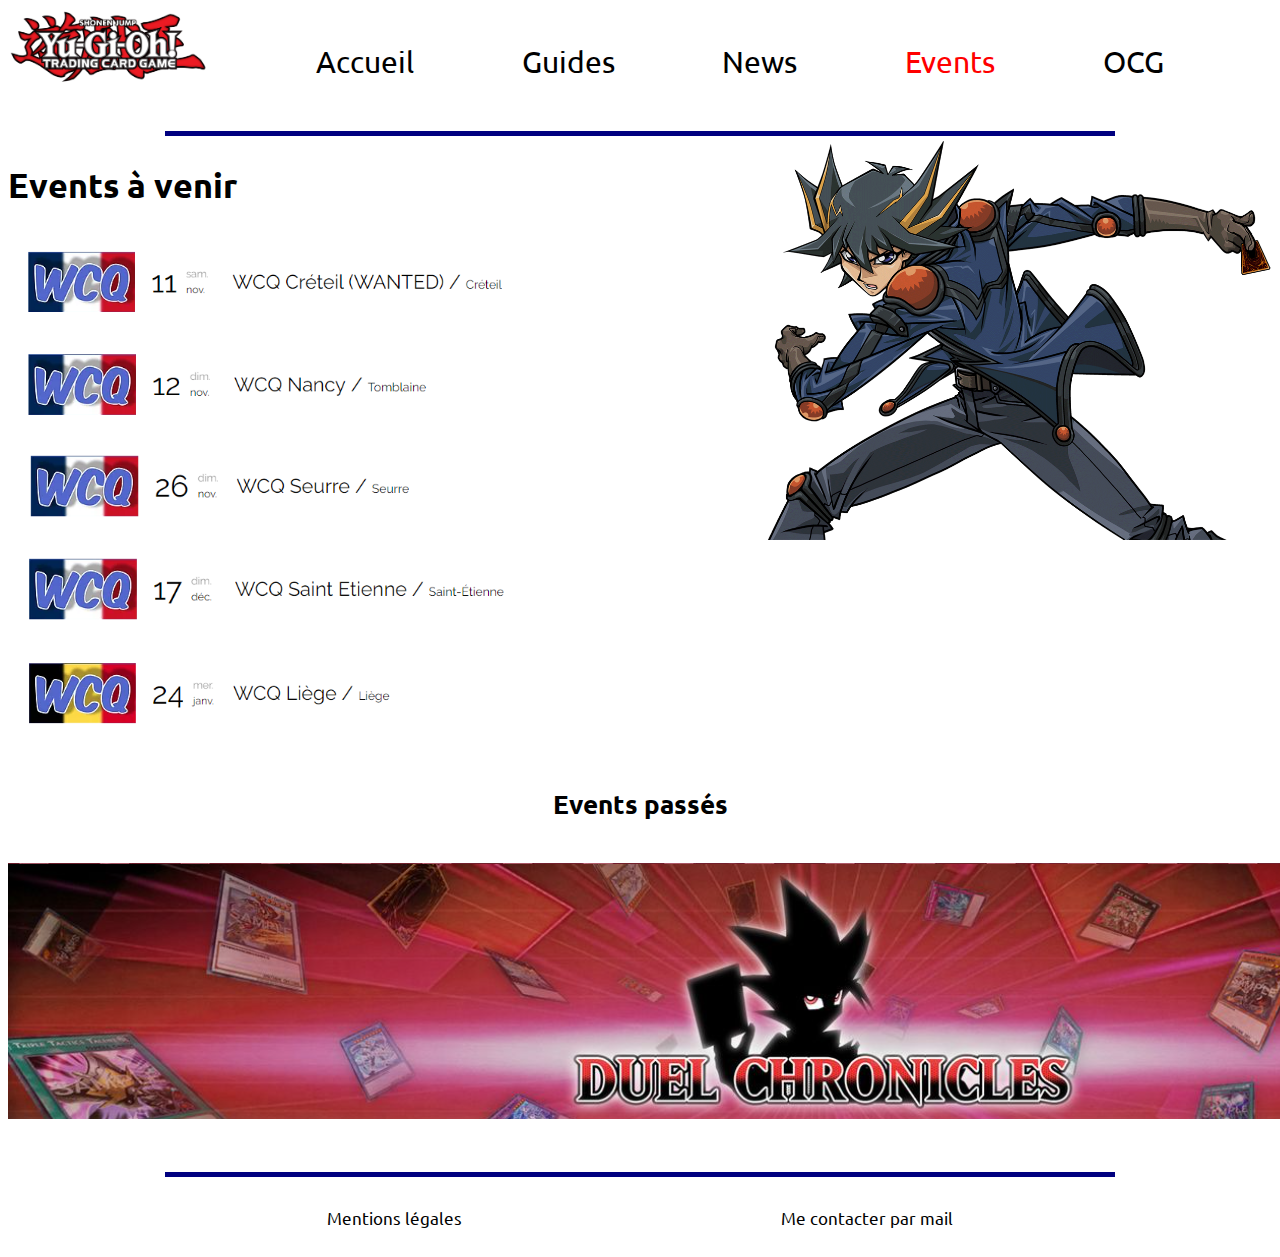
<file: event.html>
<!DOCTYPE html>
<html lang="fr">
<head>
    <meta charset="UTF-8">
    <meta name="viewport" content="width=device-width, inintial-scale=1.0">
    <link rel="stylesheet" href="fansite.css">
    <link rel="stylesheet" href="event.css">
    <title>Yugi Fan</title>
    <link rel="shortcut icon" type="image/jpg" href="image\icone.jpg"/>
    <link rel="preconnect" href="https://fonts.googleapis.com">
    <link rel="preconnect" href="https://fonts.gstatic.com" crossorigin>
    <link href="https://fonts.googleapis.com/css2?family=Raleway:wght@500&family=Ubuntu&display=swap" rel="stylesheet">
</head>
<header>
    <img id="logo" src="image\yugi.png" alt="logo yu gi oh" width="200px">
    <br />
    <nav>
        <a id="home1" href="fansite.html">Accueil</a>
        <a id="home2" href="guide.html">Guides</a>
        <a id="home3" href="news.html">News</a>
        <a id="home4" href="event.html">Events</a>
        <a id="home5" href="newcard.html">OCG</a>
    </nav>
    <br />
    <hr width="75%" size ="5" color="navy">
</header>
<body>
    <main>
        <section>
            <br /><br />
            <img id="yusei" src="image\yusei.png" alt="yusei fudo" height="400px">
            <h1>Events à venir</h1>
            <a id="events" href="https://www.planetygo.fr/d-tails-et-inscription/wcq-creteil-wanted"  target="_blank"><img src="image\wanted.png" height="100px" alt="lien vers event"></a>
            <a id="events" href="https://www.planetygo.fr/d-tails-et-inscription/wcq-nancy"  target="_blank"><img src="image\nancy.png" height="100px" alt="lien vers event"></a>
            <a id="events" href="https://www.planetygo.fr/d-tails-et-inscription/wcq-seurre"  target="_blank"><img src="image\seure.png" height="100px" alt="lien vers event"></a>
            <a id="events" href="https://www.planetygo.fr/d-tails-et-inscription/wcq-saint-etienne"  target="_blank"><img src="image\etienne.png" height="100px" alt="lien vers event"></a>
            <a id="events" href="https://www.planetygo.fr/d-tails-et-inscription/wcq-liege"  target="_blank"><img src="image\liège.png" height="100px" alt="lien vers event"></a>
        </section>
        <br />
        <article id="events_passé">
            <h2>Events passés</h2>
            <br />
            <a id="events" href="https://www.duelchronicles.com/" target="_blank"><img src="image\passé.png" alt="lien vers duel chronicles"></a>
        </article>
        <br /><br />
    </main>
</body>
<footer>
    <hr width="75%" size ="5" color="navy">
    <br />
    <nav>
        <a id="foot" href="mentionlegal.html">Mentions légales</a>
        <a id="foot" href="mailto:helio.aubrun@laplateforme.io">Me contacter par mail</a>
    </nav>
    <br />
</footer>
</file>
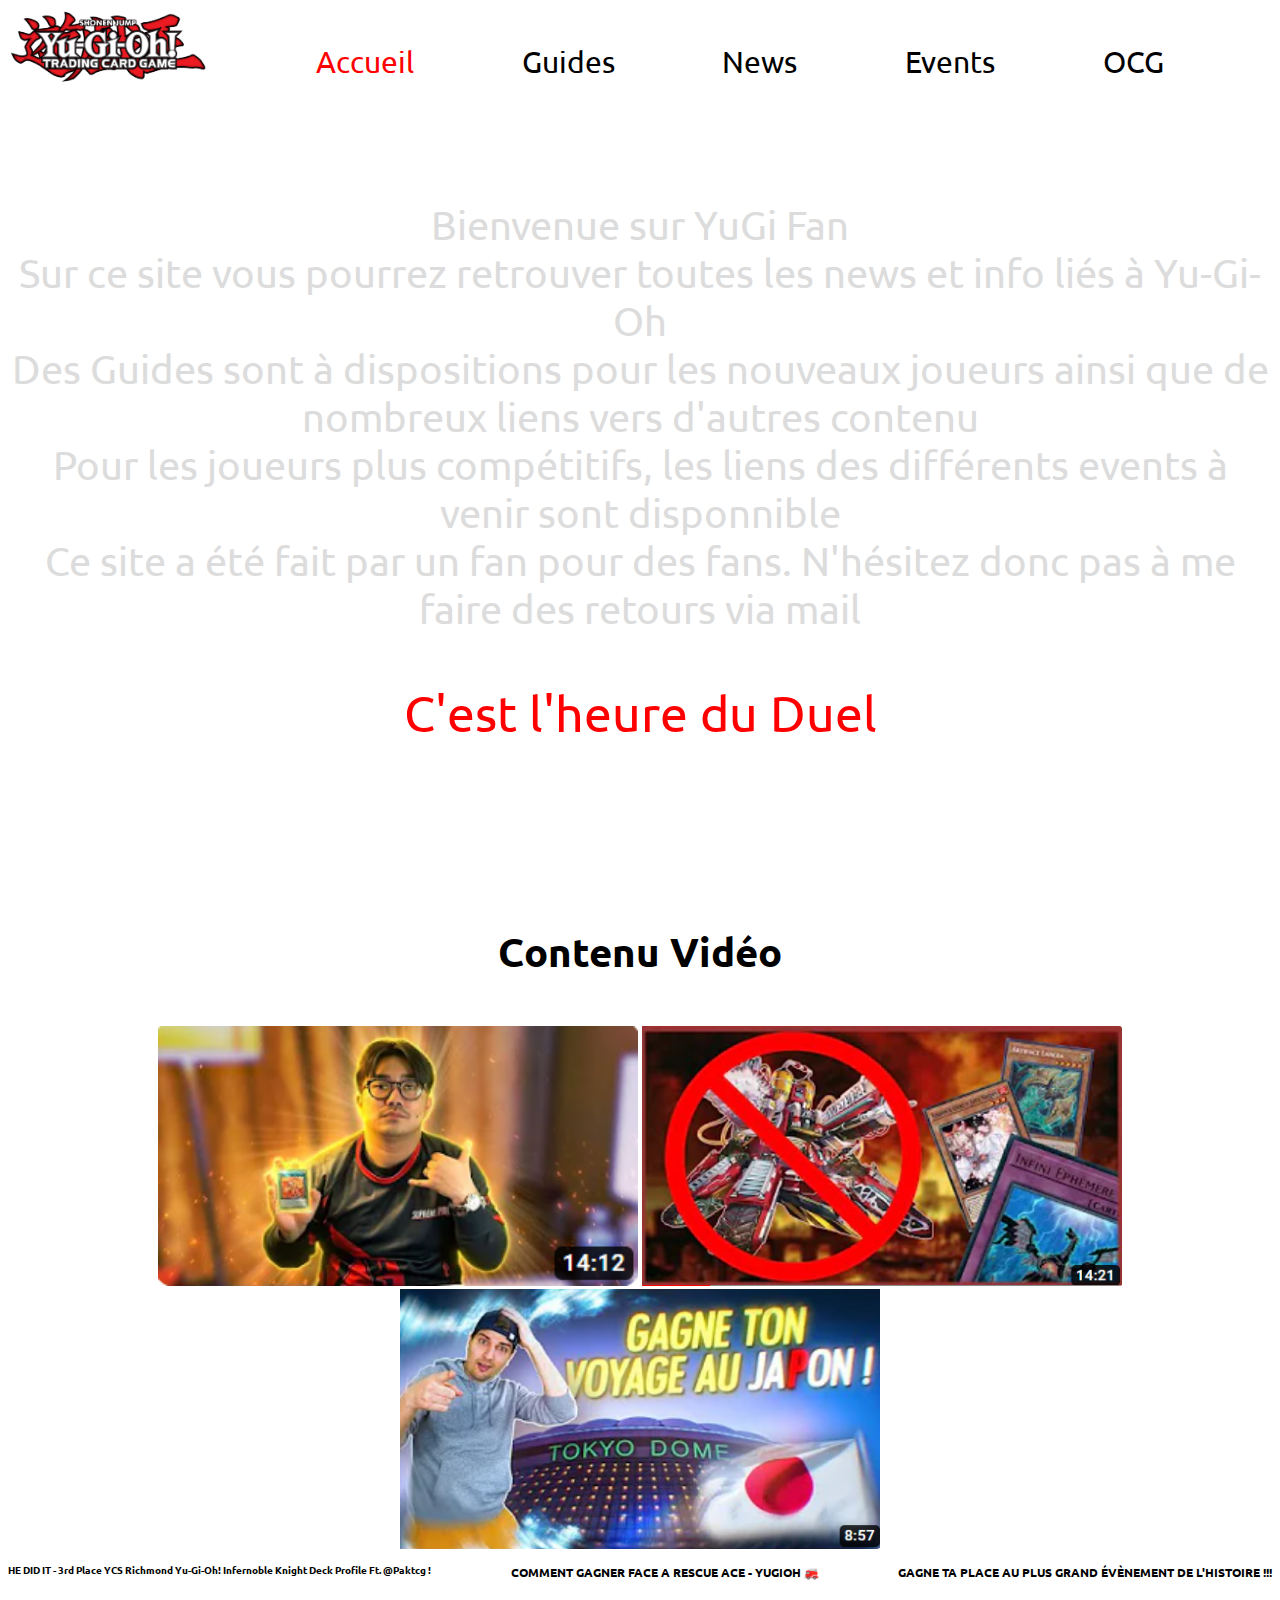
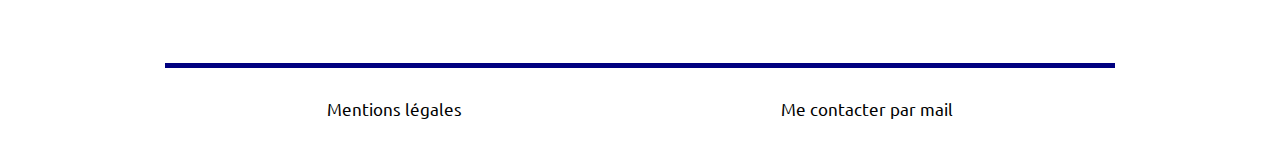
<file: fansite.html>
<!DOCTYPE html>
<html lang="fr">
<head>
    <meta charset="UTF-8">
    <meta name="viewport" content="width=device-width, inintial-scale=1.0">
    <link rel="stylesheet" href="fansite.css">
    <link rel="stylesheet" href="home.css">
    <title>Yugi Fan</title>
    <link rel="shortcut icon" type="image/jpg" href="image\icone.jpg"/>
    <link rel="preconnect" href="https://fonts.googleapis.com">
    <link rel="preconnect" href="https://fonts.gstatic.com" crossorigin>
    <link href="https://fonts.googleapis.com/css2?family=Raleway:wght@500&family=Ubuntu&display=swap" rel="stylesheet">
</head>
<header>
    <img id="logo" src="image\yugi.png" alt="logo yu gi oh" width="200px">
    <br />
    <nav>
        <a id="home1" href="fansite.html">Accueil</a>
        <a id="home2" href="guide.html">Guides</a>
        <a id="home3" href="news.html">News</a>
        <a id="home4" href="event.html">Events</a>
        <a id="home5" href="newcard.html">OCG</a>
    </nav>
</header>
<body>
    <main>
        <section id="desc">
            <br /><br /><br />
            <p id="desc1">
                Bienvenue sur YuGi Fan<br />
                Sur ce site vous pourrez retrouver toutes les news et info liés à Yu-Gi-Oh<br/>
                Des Guides sont à dispositions pour les nouveaux joueurs ainsi que de nombreux liens vers d'autres contenu<br />
                Pour les joueurs plus compétitifs, les liens des différents events à venir sont disponnible<br />
                Ce site a été fait par un fan pour des fans. N'hésitez donc pas à me faire des retours via mail<br />
            </p>
            <p id="slogan">
                C'est l'heure du Duel
            </p>
            <br /><br /><br />
        </section>
        <article id="prin">
            <br/><br/>
            <h1 id="titre">Contenu Vidéo</h1>
            <br/>
            <a id="video" href="https://www.youtube.com/watch?v=5JLFxsd63uE" target="_blank"><img src="image\minia1.png" alt="video pack"></a>
            <a id="video" href="https://www.youtube.com/watch?v=u4JTnz1zg7k&t=135s" target="_blank"><img src="image\minia2.png" alt="video pinpon"></a>
            <a id="video" href="https://www.youtube.com/watch?v=31CDdCh--3o" target="_blank"><img src="image\minia3.png" alt="video doc"></a>
            <br />
            <p id="pack">
                <B>HE DID IT - 3rd Place YCS Richmond Yu-Gi-Oh! Infernoble Knight Deck Profile Ft. @Paktcg !</B>
            </p>
            <p id="doc">
                <B>GAGNE TA PLACE AU PLUS GRAND ÉVÈNEMENT DE L'HISTOIRE !!!</B>
            </p>
            <p id="pinpon">
                <B>COMMENT GAGNER FACE A RESCUE ACE - YUGIOH 🚒</B>
            </p>
            <br /><br /><br />
            
        </article>
    </main>
</body>
<footer>
    <hr width="75%" size ="5" color="navy">
    <br />
    <nav>
        <a id="foot" href="mentionlegal.html">Mentions légales</a>
        <a id="foot" href="mailto:helio.aubrun@laplateforme.io">Me contacter par mail</a>
    </nav>
    <br />
</footer>
</file>
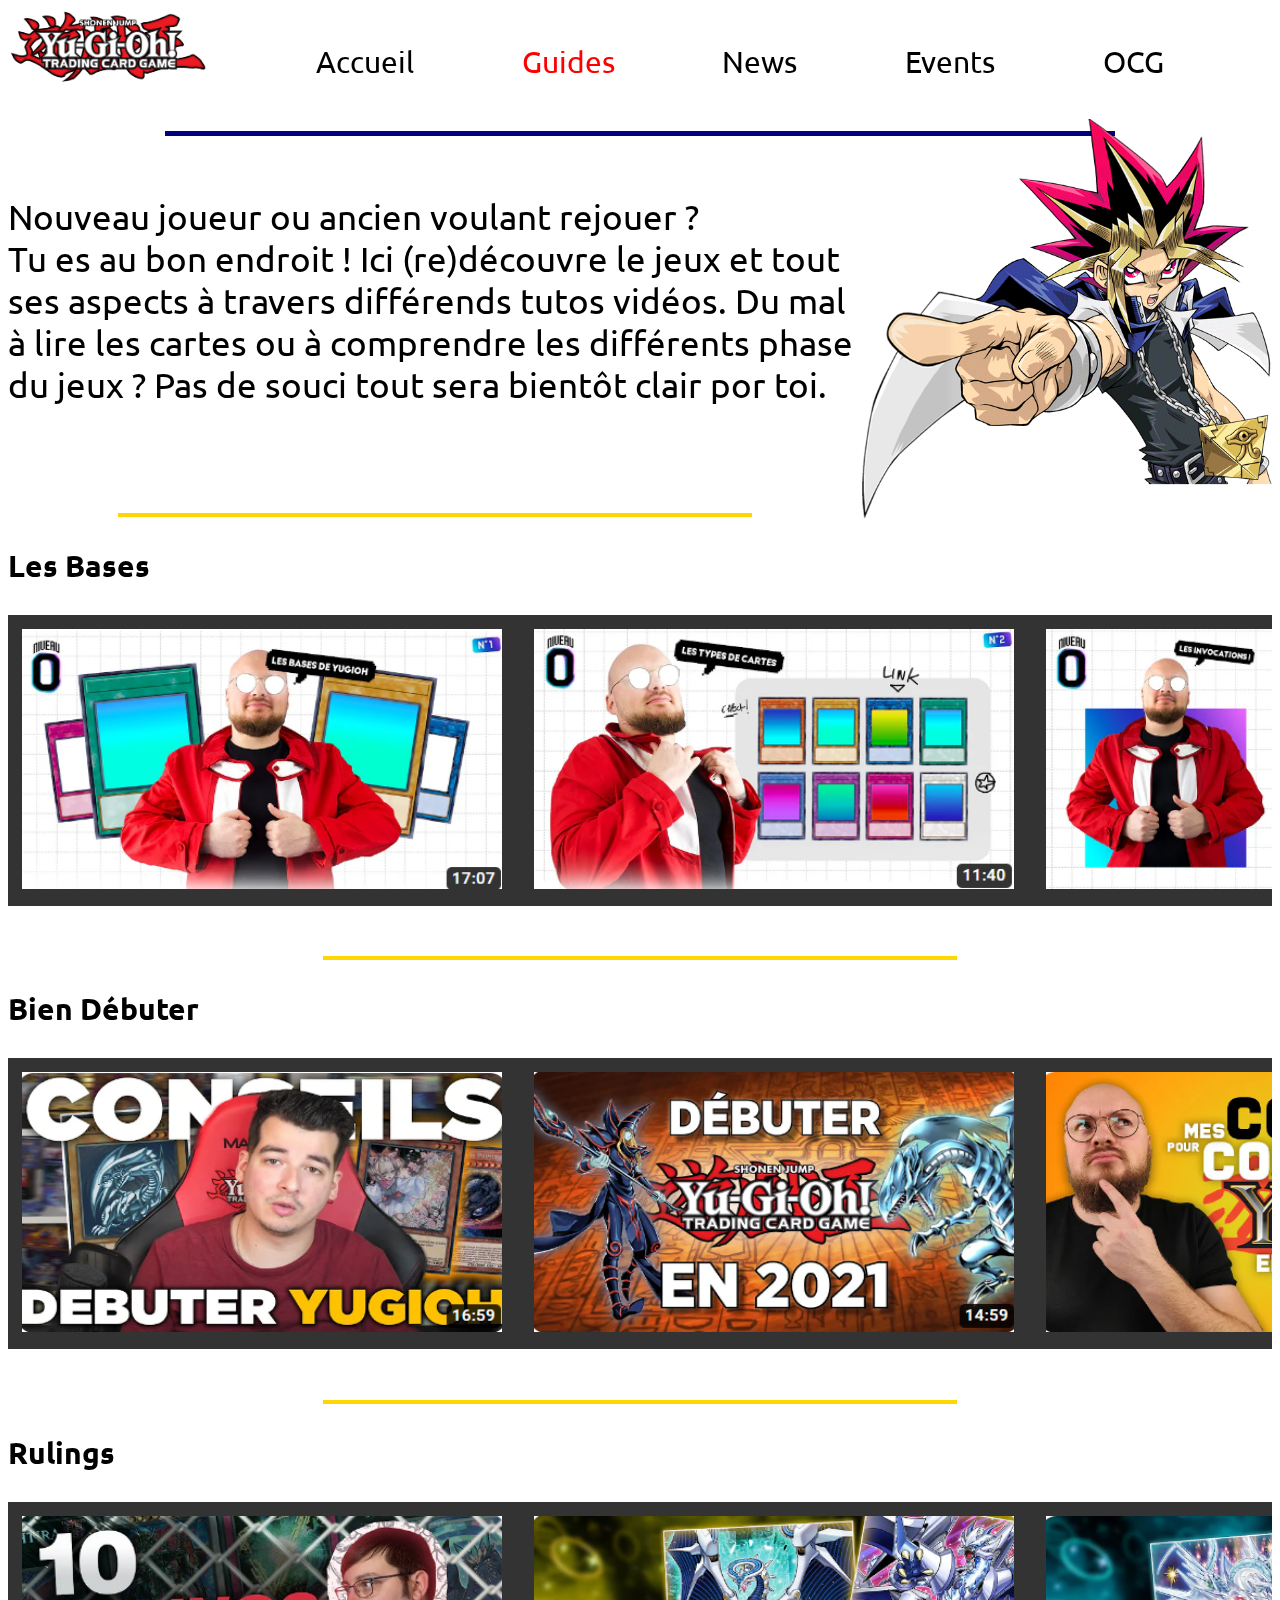
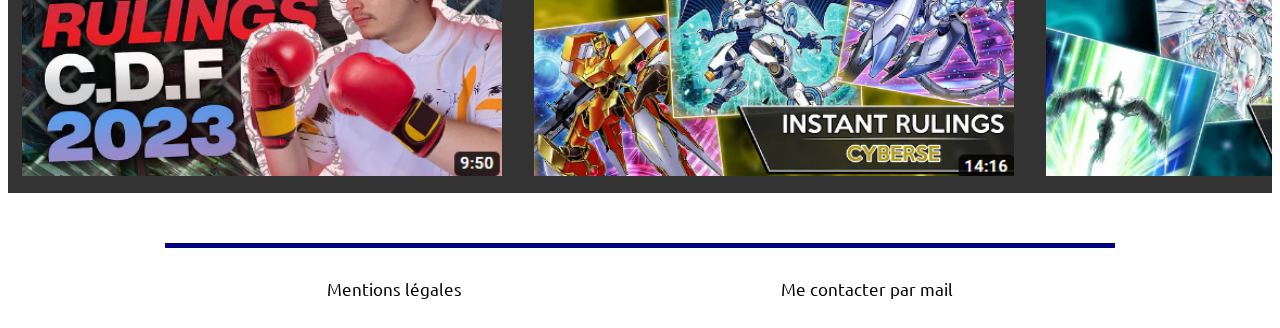
<file: guide.html>
<!DOCTYPE html>
<html lang="fr">
<head>
    <meta charset="UTF-8">
    <meta name="viewport" content="width=device-width, inintial-scale=1.0">
    <link rel="stylesheet" href="fansite.css">
    <link rel="stylesheet" href="guide.css">
    <title>Yugi Fan</title>
    <link rel="shortcut icon" type="image/jpg" href="image\icone.jpg"/>
    <link rel="preconnect" href="https://fonts.googleapis.com">
    <link rel="preconnect" href="https://fonts.gstatic.com" crossorigin>
    <link href="https://fonts.googleapis.com/css2?family=Raleway:wght@500&family=Ubuntu&display=swap" rel="stylesheet">
</head>
<header>
    <img id="logo" src="image\yugi.png" alt="logo yu gi oh" width="200px">
    <br />
    <nav>
        <a id="home1" href="fansite.html">Accueil</a>
        <a id="home2" href="guide.html">Guides</a>
        <a id="home3" href="news.html">News</a>
        <a id="home4" href="event.html">Events</a>
        <a id="home5" href="newcard.html">OCG</a>
    </nav>
    <br />
    <hr width="75%" size ="5" color="navy">
</header>
<body>
    <br />
    <main>
        <section>
            <img id="yugimuto" src="image\yugim.png" alt="yugi muto" height="400px">
            <br /><br />
            <p id="desc">
                Nouveau joueur ou ancien voulant rejouer ?<br />
                Tu es au bon endroit ! Ici (re)découvre le jeux et tout ses aspects à travers différends tutos vidéos.
                Du mal à lire les cartes ou à comprendre les différents phase du jeux ? Pas de souci tout sera bientôt clair por toi.<br />
            </p>
        </section>
    </main>
    <br /><br /><br /><hr width="50%" size ="4" color="gold">
    <article>
        <p class="titre">
            <B>Les Bases</B>
        </p>
    </article>
    <div class="scroll">
        <a id="video" href="https://www.youtube.com/watch?v=94kaAJwXZAw" target="_blank"><img src="image\miniazoul1.png" alt="video zoul"></a>
        <a id="video" href="https://www.youtube.com/watch?v=E2AGcgIpHLs" target="_blank"><img src="image\miniazoul2.png" alt="video zoul"></a>
        <a id="video" href="https://www.youtube.com/watch?v=DwbUOrbExk4" target="_blank"><img src="image\miniazoul3.png" alt="video zoul"></a>
        <a id="video" href="https://www.youtube.com/watch?v=cyN_JHF5TfM" target="_blank"><img src="image\miniazoul4.png" alt="video zoul"></a>
    </div>
    <br /><br /><hr width="50%" size ="4" color="gold">
    <article>
        <p class="titre">
            <B>Bien Débuter</B>
        </p>
    </article>
    <div class="scroll">
        <a id="video" href="https://www.youtube.com/watch?v=AccHkL0mmME" target="_blank"><img src="image\miniab1.png" alt="video zoul"></a>
        <a id="video" href="https://www.youtube.com/watch?v=qyhdkfjqoNI" target="_blank"><img src="image\miniab2.png" alt="video zoul"></a>
        <a id="video" href="https://www.youtube.com/watch?v=qskFdMsj2jc" target="_blank"><img src="image\miniab3.png" alt="video zoul"></a>
        <a id="video" href="https://www.youtube.com/watch?v=flXlaDSIH4g" target="_blank"><img src="image\miniab4.png" alt="video zoul"></a>
        <a id="video" href="https://www.youtube.com/watch?v=PtxweBSi-zQ" target="_blank"><img src="image\miniab5.png" alt="video zoul"></a>
        <a id="video" href="https://www.youtube.com/watch?v=pRKCnAOKVZ4" target="_blank"><img src="image\miniab6.png" alt="video zoul"></a>
    </div>
    <br /><br /><hr width="50%" size ="4" color="gold">
    <article>
        <p class="titre">
            <B>Rulings</B>
        </p>
    </article>
    <div class="scroll">
        <a id="video" href="https://www.youtube.com/watch?v=LCQ8RJ1z8lM&list=PLCzPlHJ0Ad3VVRX_u6RRnYTb8bwpixPFT&index=2" target="_blank"><img src="image\rull1.png" alt="video zoul"></a>
        <a id="video" href="https://www.youtube.com/watch?v=waTLLhgMBoE&list=PLCzPlHJ0Ad3W6d69_1nImEqByAJnm-gAb&index=2" target="_blank"><img src="image\rull2.png" alt="video zoul"></a>
        <a id="video" href="https://www.youtube.com/watch?v=yUAqot-UyGc&list=PLCzPlHJ0Ad3W6d69_1nImEqByAJnm-gAb&index=3" target="_blank"><img src="image\rull3.png" alt="video zoul"></a>
        <a id="video" href="https://www.youtube.com/watch?v=4OKEuSzzHPQ&list=PLCzPlHJ0Ad3W6d69_1nImEqByAJnm-gAb&index=4" target="_blank"><img src="image\rull4.png" alt="video zoul"></a>
        <a id="video" href="https://www.youtube.com/watch?v=bdq9mok-Ej8&list=PLCzPlHJ0Ad3W6d69_1nImEqByAJnm-gAb&index=5" target="_blank"><img src="image\rull5.png" alt="video zoul"></a>
        <a id="video" href="https://www.youtube.com/watch?v=IPxq-uGgVm4&list=PLCzPlHJ0Ad3W6d69_1nImEqByAJnm-gAb&index=6" target="_blank"><img src="image\rull6.png" alt="video zoul"></a>
        <a id="video" href="https://www.youtube.com/watch?v=9E5u7_VfuvQ&list=PLCzPlHJ0Ad3W6d69_1nImEqByAJnm-gAb&index=7" target="_blank"><img src="image\rull7.png" alt="video zoul"></a>
        <a id="video" href="https://www.youtube.com/watch?v=nwZN20-Jtro&list=PLCzPlHJ0Ad3W6d69_1nImEqByAJnm-gAb&index=8" target="_blank"><img src="image\rull8.png" alt="video zoul"></a>
        <a id="video" href="https://www.youtube.com/watch?v=JlouhbhDroc&list=PLCzPlHJ0Ad3W6d69_1nImEqByAJnm-gAb&index=9" target="_blank"><img src="image\rull9.png" alt="video zoul"></a>
        <a id="video" href="https://www.youtube.com/watch?v=XQdpljiY6N4&list=PLCzPlHJ0Ad3W6d69_1nImEqByAJnm-gAb&index=10" target="_blank"><img src="image\rull10.png" alt="video zoul"></a>
    </div>
    <br /><br />

</body>
<footer>
    <hr width="75%" size ="5" color="navy">
    <br />
    <nav>
        <a id="foot" href="mentionlegal.html">Mentions légales</a>
        <a id="foot" href="mailto:helio.aubrun@laplateforme.io">Me contacter par mail</a>
    </nav>
    <br />
</footer>
</file>
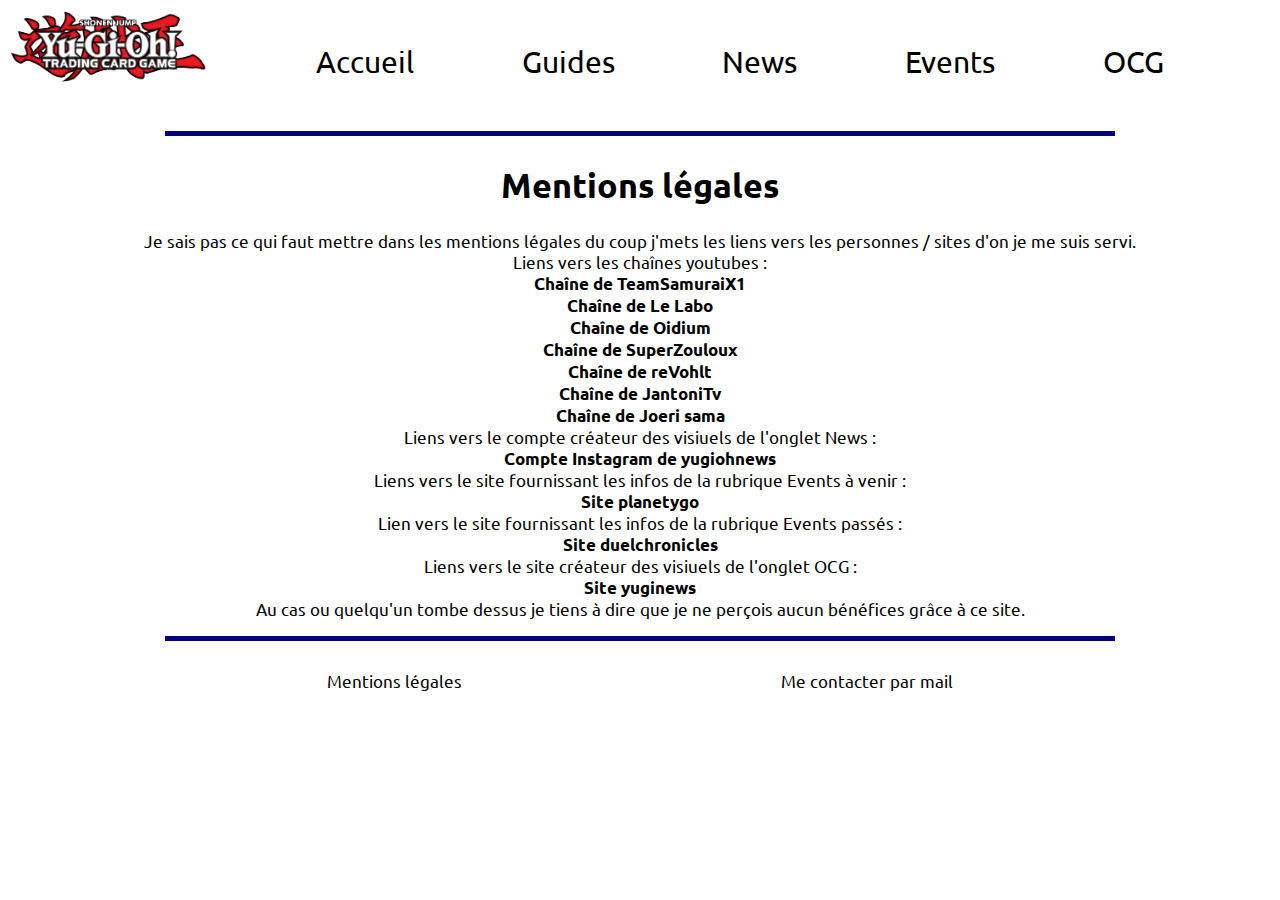
<file: mentionlegal.html>
<!DOCTYPE html>
<html lang="fr">
<head>
    <meta charset="UTF-8">
    <meta name="viewport" content="width=device-width, inintial-scale=1.0">
    <link rel="stylesheet" href="fansite.css">
    <link rel="stylesheet" href="mentionlegal.css">
    <title>Yugi Fan</title>
    <link rel="shortcut icon" type="image/jpg" href="image\icone.jpg"/>
    <link rel="preconnect" href="https://fonts.googleapis.com">
    <link rel="preconnect" href="https://fonts.gstatic.com" crossorigin>
    <link href="https://fonts.googleapis.com/css2?family=Raleway:wght@500&family=Ubuntu&display=swap" rel="stylesheet">
</head>
<header>
    <img id="logo" src="image\yugi.png" alt="logo yu gi oh" width="200px">
    <br />
    <nav>
        <a id="home1" href="fansite.html">Accueil</a>
        <a id="home2" href="guide.html">Guides</a>
        <a id="home3" href="news.html">News</a>
        <a id="home4" href="event.html">Events</a>
        <a id="home5" href="newcard.html">OCG</a>
    </nav>
    <br />
    <hr width="75%" size ="5" color="navy">
</header>
<body>
    <main>
        <section id="blabla">
            <br /><br />
            <h1>Mentions légales</h1>
            <p>
                Je sais pas ce qui faut mettre dans les mentions légales du coup j'mets les liens vers les personnes / sites d'on je me suis servi.<br />
                Liens vers les chaînes youtubes :<br />
                <B><a id="lien" href="https://www.youtube.com/@TeamSamuraiX1">Chaîne de TeamSamuraiX1</a><br /></B>
                <B><a id="lien" href="https://www.youtube.com/@lelabo9174">Chaîne de Le Labo</a><br /></B>
                <B><a id="lien" href="https://www.youtube.com/@Oidiumytb">Chaîne de Oidium</a><br /></B>
                <B><a id="lien" href="https://www.youtube.com/@SuperZouloux">Chaîne de SuperZouloux</a><br /></B>
                <B><a id="lien" href="https://www.youtube.com/@revohlt383">Chaîne de reVohlt</a><br /></B>
                <B><a id="lien" href="https://www.youtube.com/@JantoniTv">Chaîne de JantoniTv</a><br /></B>
                <B><a id="lien" href="https://www.youtube.com/@Joerisama">Chaîne de Joeri sama</a><br /></B>
                Liens vers le compte créateur des visiuels de l'onglet News : <br />
                <B><a id="lien" href="https://www.instagram.com/yugiohnews/">Compte Instagram de yugiohnews</a><br /></B>
                Liens vers le site fournissant les infos de la rubrique Events à venir : <br />
                <B><a id="lien" href="https://www.planetygo.fr/">Site planetygo</a><br /></B>
                Lien vers le site fournissant les infos de la rubrique Events passés : <br />
                <B><a id="lien" href="https://www.duelchronicles.com/">Site duelchronicles</a> <br /></B>
                Liens vers le site créateur des visiuels de l'onglet OCG : <br />
                <B><a id="lien" href="https://yuginews.fr/">Site yuginews</a><br /></B>
                Au cas ou quelqu'un tombe dessus je tiens à dire que je ne perçois aucun bénéfices grâce à ce site.
            </p>
        </section>
    </main>
</body>
<footer>
    <hr width="75%" size ="5" color="navy">
    <br />
    <nav>
        <a id="foot" href="mentionlegal.html">Mentions légales</a>
        <a id="foot" href="mailto:helio.aubrun@laplateforme.io">Me contacter par mail</a>
    </nav>
    <br />
</footer>
</file>
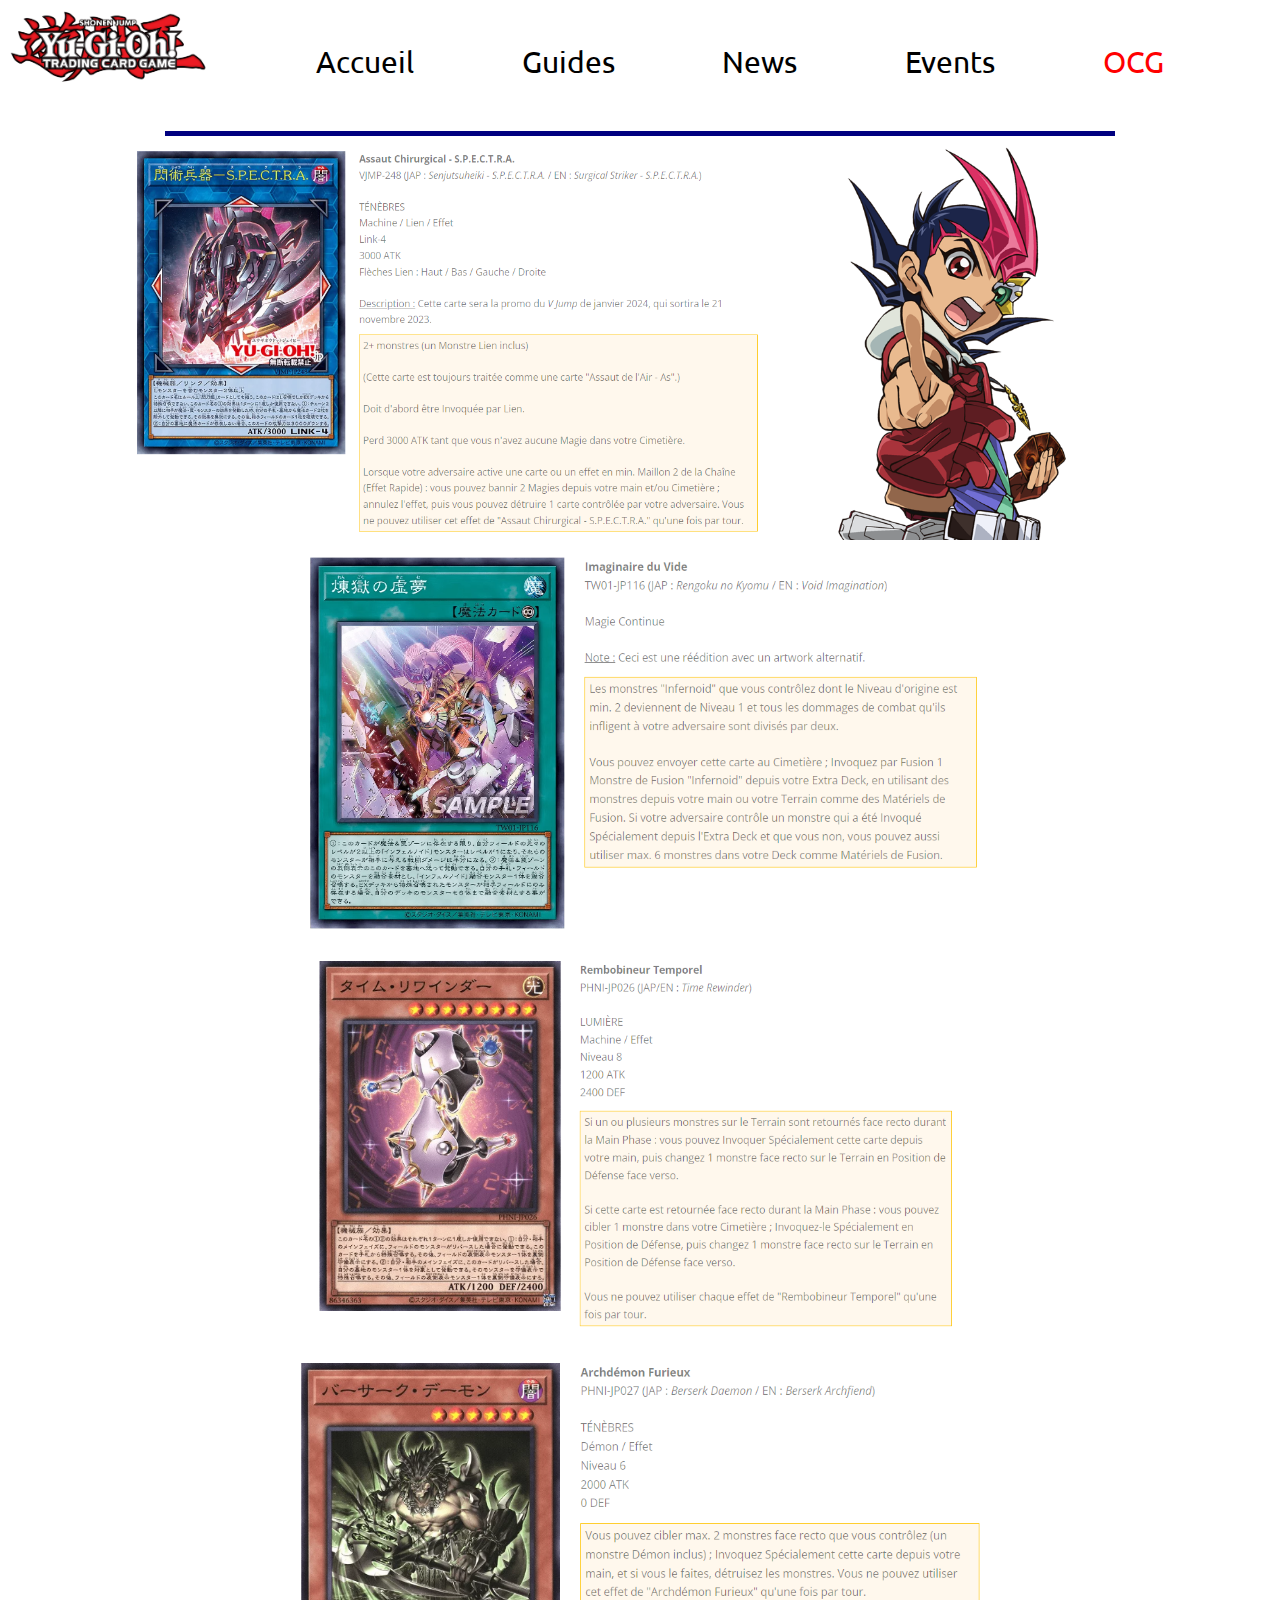
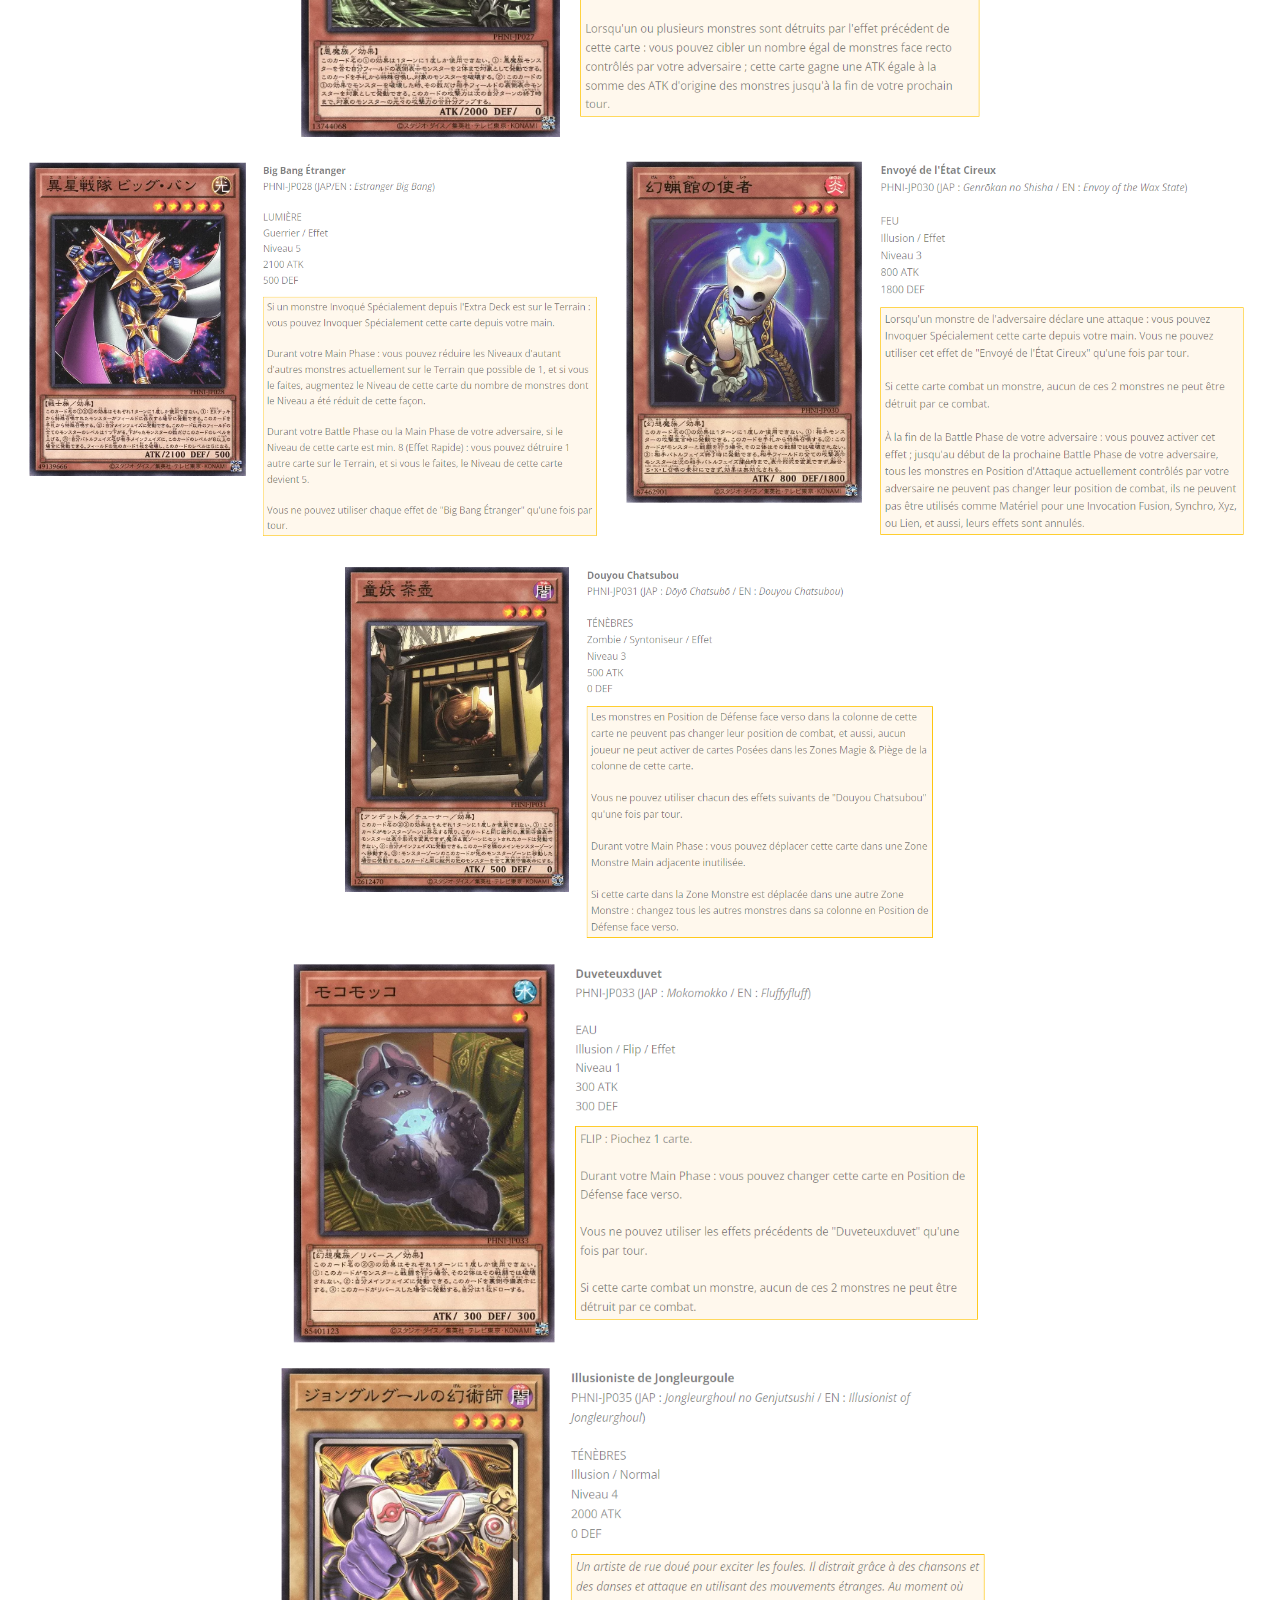
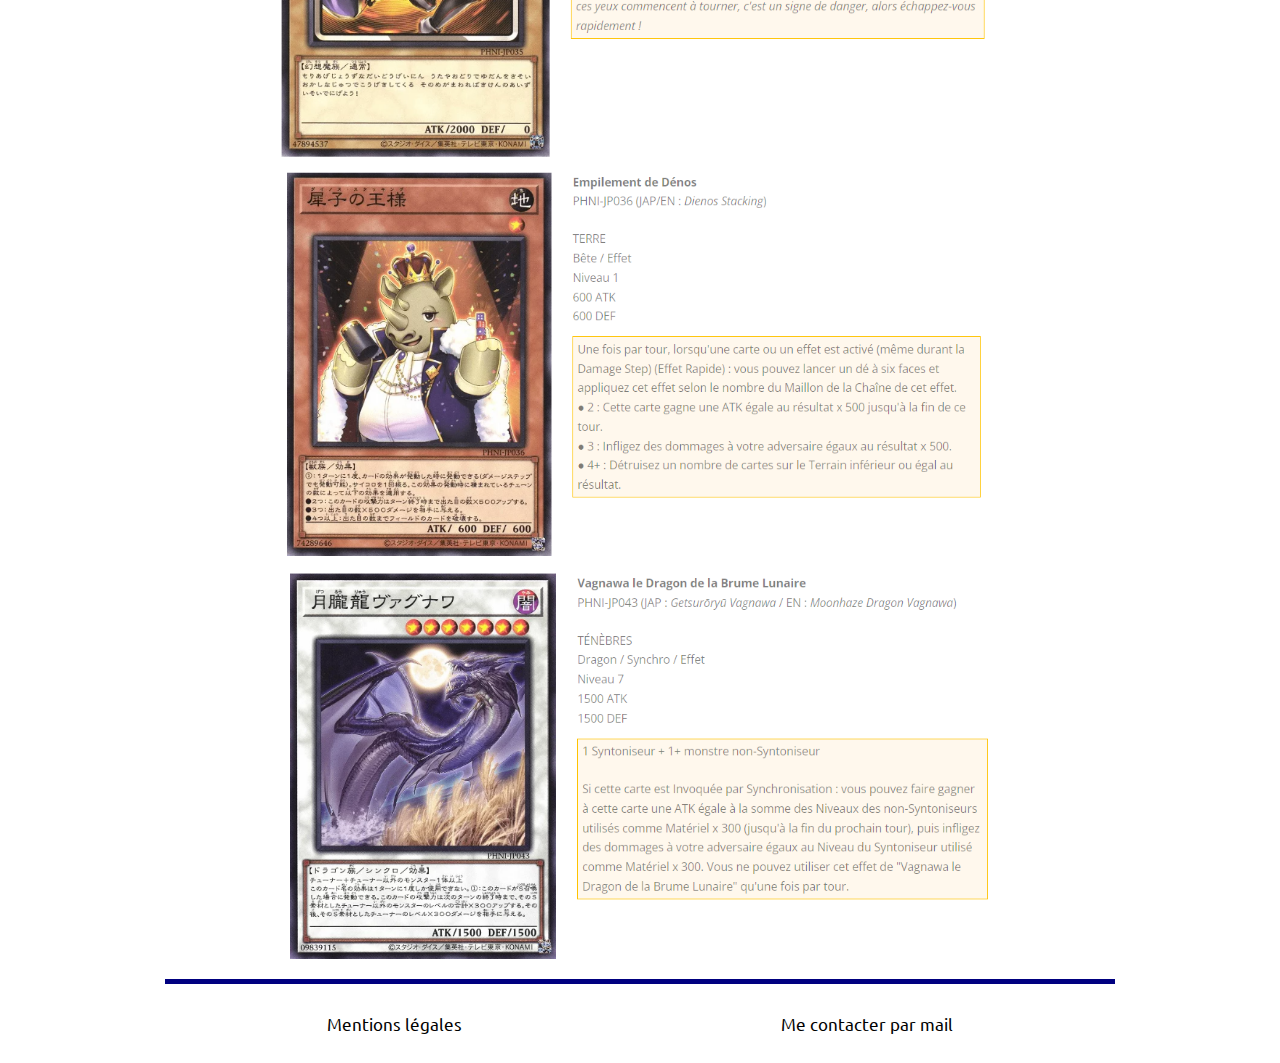
<file: newcard.html>
<!DOCTYPE html>
<html lang="fr">
<head>
    <meta charset="UTF-8">
    <meta name="viewport" content="width=device-width, inintial-scale=1.0">
    <link rel="stylesheet" href="fansite.css">
    <link rel="stylesheet" href="newcard.css">
    <title>Yugi Fan</title>
    <link rel="shortcut icon" type="image/jpg" href="image\icone.jpg"/>
    <link rel="preconnect" href="https://fonts.googleapis.com">
    <link rel="preconnect" href="https://fonts.gstatic.com" crossorigin>
    <link href="https://fonts.googleapis.com/css2?family=Raleway:wght@500&family=Ubuntu&display=swap" rel="stylesheet">
</head>
<header>
    <img id="logo" src="image\yugi.png" alt="logo yu gi oh" width="200px">
    <br />
    <nav>
        <a id="home1" href="fansite.html">Accueil</a>
        <a id="home2" href="guide.html">Guides</a>
        <a id="home3" href="news.html">News</a>
        <a id="home4" href="event.html">Events</a>
        <a id="home5" href="newcard.html">OCG</a>
    </nav>
    <br />
    <hr width="75%" size ="5" color="navy">
</header>
<body>
    <main>
        <section>
            <br /><br />
            <article id="new">
                <img id="new1" src="image\new1.png" alt="news1" height="400px">
                <img id="yuma" src="image\yuma.png" alt="jaden yuki" height="400px">
                <img id="new1" src="image\new2.png" alt="news2" height="400px">
                <img id="new3" src="image\new3.png" alt="news3" height="400px">
                <img id="new4" src="image\new4.png" alt="news4" height="400px">
                <img id="new5" src="image\new5.png" alt="news5" height="400px">
                <img id="new6" src="image\new6.png" alt="news6" height="400px">
                <img id="new7" src="image\new7.png" alt="news7" height="400px">
                <img id="new8" src="image\new8.png" alt="news8" height="400px">
                <img id="new9" src="image\new9.png" alt="news8" height="400px">
                <img id="new10" src="image\new10.png" alt="news8" height="400px">
                <img id="new11" src="image\new11.png" alt="news8" height="400px">
            </article>
        </section>
    </main>
</body>
<footer>
    <hr width="75%" size ="5" color="navy">
    <br />
    <nav>
        <a id="foot" href="mentionlegal.html">Mentions légales</a>
        <a id="foot" href="mailto:helio.aubrun@laplateforme.io">Me contacter par mail</a>
    </nav>
    <br />
</footer>
</file>
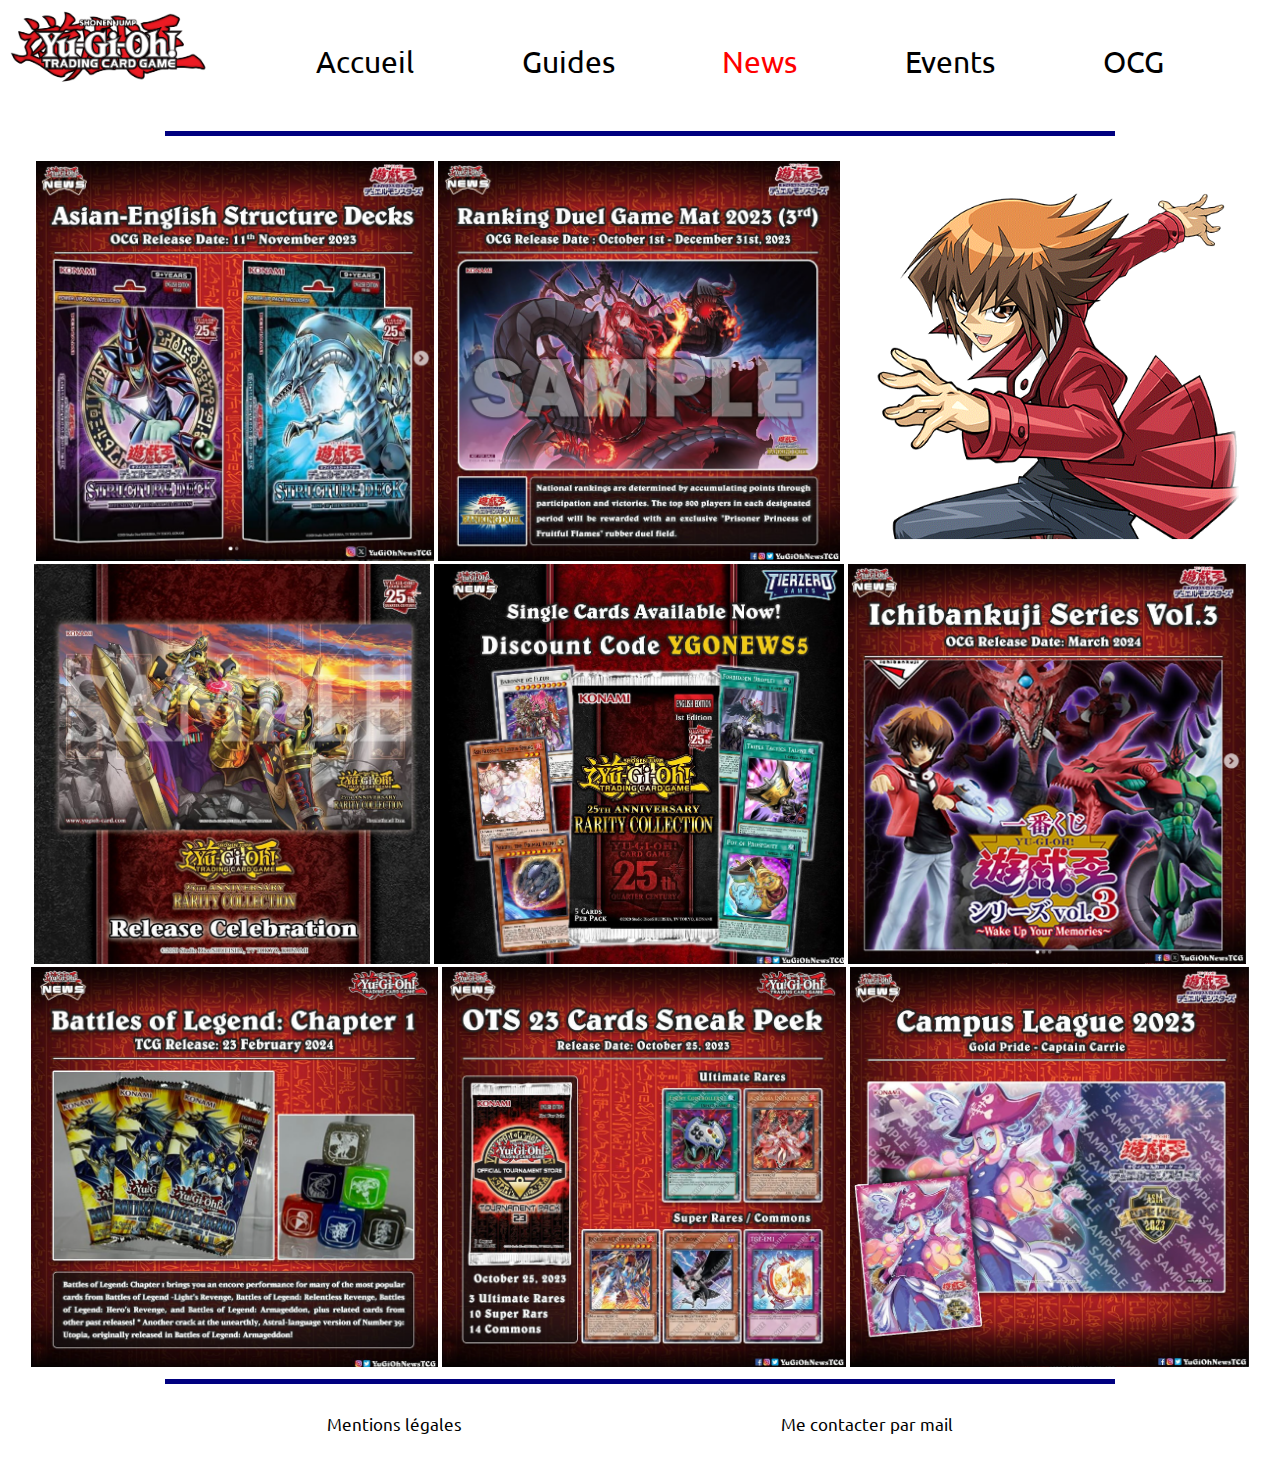
<file: news.html>
<!DOCTYPE html>
<html lang="fr">
<head>
    <meta charset="UTF-8">
    <meta name="viewport" content="width=device-width, inintial-scale=1.0">
    <link rel="stylesheet" href="fansite.css">
    <link rel="stylesheet" href="news.css">
    <title>Yugi Fan</title>
    <link rel="shortcut icon" type="image/jpg" href="image\icone.jpg"/>
    <link rel="preconnect" href="https://fonts.googleapis.com">
    <link rel="preconnect" href="https://fonts.gstatic.com" crossorigin>
    <link href="https://fonts.googleapis.com/css2?family=Raleway:wght@500&family=Ubuntu&display=swap" rel="stylesheet">
</head>
<header>
    <img id="logo" src="image\yugi.png" alt="logo yu gi oh" width="200px">
    <br />
    <nav>
        <a id="home1" href="fansite.html">Accueil</a>
        <a id="home2" href="guide.html">Guides</a>
        <a id="home3" href="news.html">News</a>
        <a id="home4" href="event.html">Events</a>
        <a id="home5" href="newcard.html">OCG</a>
    </nav>
    <br />
    <hr width="75%" size ="5" color="navy">
</header>
<body>
    <br />
    <main>
        <section>
            <br /><br />
            <article id="news">
                <img id="news1" src="image\news1.png" alt="news1" height="400px">
                <img id="news2" src="image\news2.png" alt="news2" height="400px">
                <img id="jaden" src="image\jaden.png" alt="jaden yuki" height="400px">
                <img id="news3" src="image\news3.png" alt="news3" height="400px">
                <img id="news4" src="image\news4.png" alt="news4" height="400px">
                <img id="news5" src="image\news5.png" alt="news5" height="400px">
                <img id="news6" src="image\news6.png" alt="news6" height="400px">
                <img id="news7" src="image\news7.png" alt="news7" height="400px">
                <img id="news8" src="image\news8.png" alt="news8" height="400px">
            </article>
        </section>
    </main>
</body>
<footer>
    <hr width="75%" size ="5" color="navy">
    <br />
    <nav>
        <a id="foot" href="mentionlegal.html">Mentions légales</a>
        <a id="foot" href="mailto:helio.aubrun@laplateforme.io">Me contacter par mail</a>
    </nav>
    <br />
</footer>
</file>
<file: fansite.css>
html {
    font-family: 'Raleway', sans-serif;
    font-family: 'Ubuntu', sans-serif;
    font-size: 17px;
    background-image: url("https://i.ibb.co/9stXpCR/test.jpg");
    background-repeat: no-repeat;
    background-attachment: fixed;
    background-size: cover;
}
nav {
    display: flex;
    justify-content: space-evenly;
}
header {
    height: 90px;
    margin: 0;
    font-size: 30px;
}
#logo {
    float: left;
}
#foot {
    display: flex;
    justify-content: space-evenly;
    color: black;
    text-decoration: none;
}
</file>
<file: event.css>
#home1 {color:black;
    text-decoration: none;
}
#home2 {color: black;
    text-decoration: none;
}
#home3 {color: black;
    text-decoration: none;
}
#home4 {color:red;
    text-decoration: none;
}
#home5 {color: black;
    text-decoration: none;
}
#yusei {
    float: right;
}
#events img{
    transition: transform .1s;
}
#events img:hover{
    -ms-transform: scale(1.2);
    -webkit-transform: scale(1.2);
    transform: scale(1.2);
}
#events_passé {
    text-align: center;
}
</file>
<file: home.css>
#home1 {color:red;
    text-decoration: none;
}
#home2 {color: black;
    text-decoration: none;
}
#home3 {color: black;
    text-decoration: none;
}
#home4 {color: black;
    text-decoration: none;
}
#home5 {color: black;
    text-decoration: none;
}
#desc {
    background-image:url("https://i.ibb.co/nrWC4dt/wallpaper.jpg");
    background-size: cover;
}
#desc1 {
    color: gainsboro;
    text-align: center;
    display: flex;
    justify-content: space-evenly;
    font-size: 40px;
}
#slogan {
    color: red;
    text-align: center;
    display: flex;
    justify-content: space-evenly;
    font-size: 50px;
}
#prin {
    text-align: center;
}
#titre {
    font-size: 40px;
}
#video img{
    width: 480px;
    height: 260px;
    transition: transform .1s;
}
#video img:hover{
    -ms-transform: scale(1.2);
    -webkit-transform: scale(1.2);
    transform: scale(1.2);
}
#pack {
    float: left;
    font-size: 10px;
}
#doc {
    float:right;
    font-size: 12px;
}
#pinpon {
    font-size: 12px;
}
</file>
<file: guide.css>
#home1 {color:black;
    text-decoration: none;
}
#home2 {color:red;
    text-decoration: none;
}
#home3 {color: black;
    text-decoration: none;
}
#home4 {color: black;
    text-decoration: none;
}
#home5 {color: black;
    text-decoration: none;
}
#yugimuto {
    float: right;
}
#desc {
    font-size: 35px;
}
div.scroll {
    background-color: #333;
    overflow: auto;
    white-space: nowrap;
}
  
div.scroll a {
    display: inline-block;
    color: white;
    text-align: center;
    padding: 14px;
    text-decoration: none;
}
#video img{
    width: 480px;
    height: 260px;
    transition: transform .1s;
}
#video img:hover{
    -ms-transform: scale(1.2);
    -webkit-transform: scale(1.2);
    transform: scale(1.2);
}
.titre {
    font-size: 30px;
}
</file>
<file: mentionlegal.css>
#home1 {color:black;
    text-decoration: none;
}
#home2 {color:black;
    text-decoration: none;
}
#home3 {color: black;
    text-decoration: none;
}
#home4 {color: black;
    text-decoration: none;
}
#home5 {color: black;
    text-decoration: none;
}
#blabla {
    text-align: center;
}
#lien {
    color: black;
    text-decoration: none;
}
</file>
<file: newcard.css>
#home1 {color:black;
    text-decoration: none;
}
#home2 {color: black;
    text-decoration: none;
}
#home3 {color:black;
    text-decoration: none;
}
#home4 {color: black;
    text-decoration: none;
}
#home5 {color: red;
    text-decoration: none;
}
#new {
    text-align: center;
}
</file>
<file: news.css>
#home1 {color:black;
    text-decoration: none;
}
#home2 {color: black;
    text-decoration: none;
}
#home3 {color:red;
    text-decoration: none;
}
#home4 {color: black;
    text-decoration: none;
}
#home5 {color: black;
    text-decoration: none;
}
#news {
    text-align: center;
}
</file>
